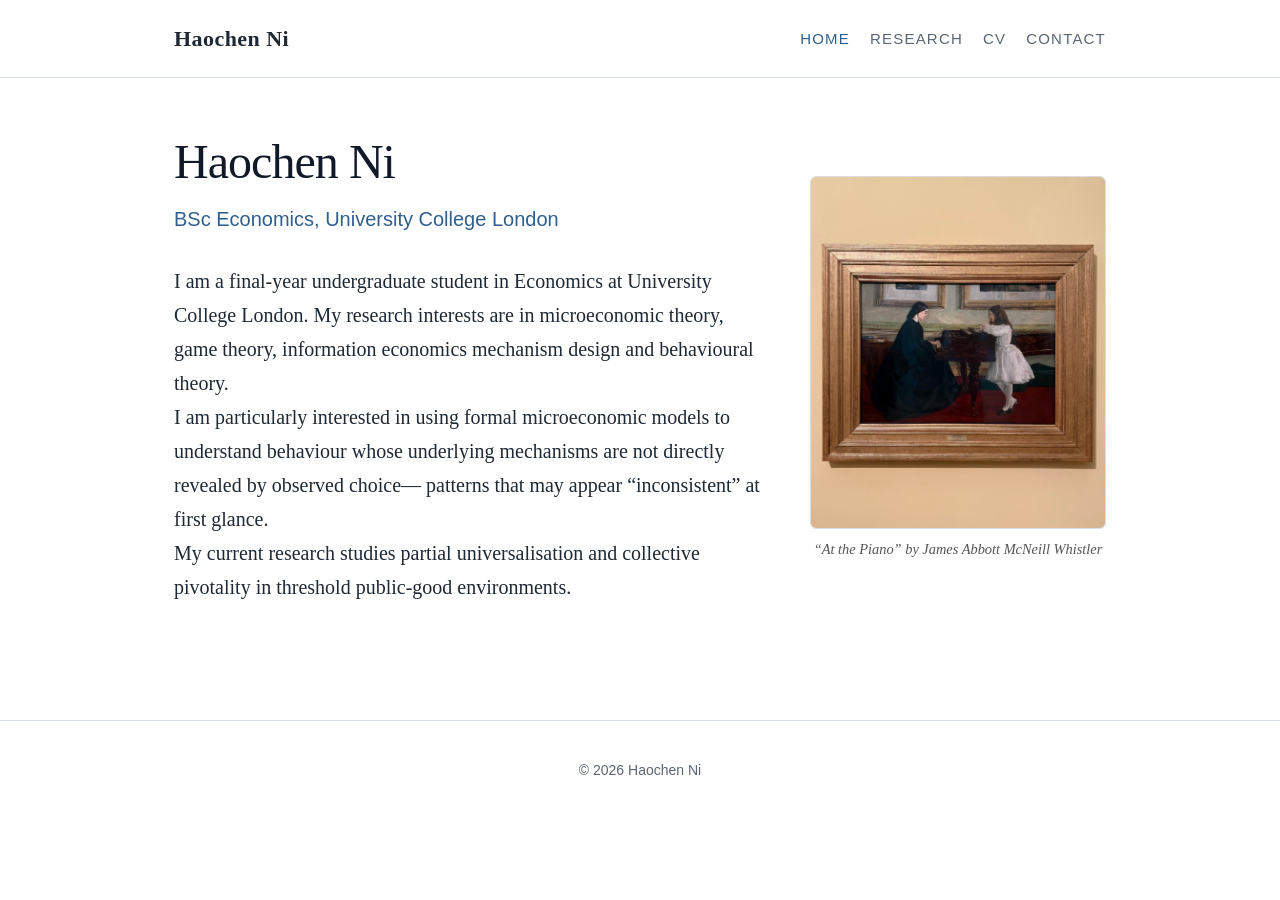
<file: index.html>
<!DOCTYPE html>
<html lang="en">
<head>
  <meta charset="UTF-8">
  <meta name="viewport" content="width=device-width, initial-scale=1.0">
  <title>Haochen Ni</title>
  <link rel="stylesheet" href="style.css">
  <!-- Google Analytics 4 -->
  <script async src="https://www.googletagmanager.com/gtag/js?id=G-QH3J73YB56"></script>
  <script>
    window.dataLayer = window.dataLayer || [];
    function gtag(){dataLayer.push(arguments);}
    gtag('js', new Date());
    gtag('config', 'G-QH3J73YB56');
</script>

</head>

<body>
  <header class="site-header">
    <nav class="navbar">
      <a class="site-name" href="index.html">Haochen Ni</a>
      <div class="nav-links">
        <a class="active" href="index.html">Home</a>
        <a href="research.html">Research</a>
        <a href="cv.html">CV</a>
        <a href="contact.html">Contact</a>
      </div>
    </nav>
  </header>

  <main>
    <section class="hero">
      <div>
        <h1 class="page-title">Haochen Ni</h1>

        <p class="subtitle">
          BSc Economics, University College London
        </p>

        <p class="intro">
          I am a final-year undergraduate student in Economics at University College London.
          My research interests are in microeconomic theory, game theory, information economics
          mechanism design and behavioural theory.
        </p>

        <p class="intro">
          I am particularly interested in using formal microeconomic models to understand 
          behaviour whose underlying mechanisms are not directly revealed by observed choice—
          patterns that may appear “inconsistent” at first glance.
        </p>

        <p class="intro">
          My current research studies partial universalisation and collective pivotality in
          threshold public-good environments. 
        </p>
      </div>

      <div style="display: flex; flex-direction: column; align-items: center;">
        <img
          class="home-image"
          src="assets/IMG_8214.jpeg"
          alt="At the Piano by James Abbott McNeill Whistler"
        >

        <p style="
          margin-top: 0.5rem;
          font-size: 0.9rem;
          color: #555;
          font-style: italic;
          text-align: center;
        ">
          “At the Piano” by James Abbott McNeill Whistler
        </p>
      </div>
    </section>
  </main>

  <footer class="site-footer">
    <p>&copy; 2026 Haochen Ni</p>
  </footer>
</body>
</html>
</file>
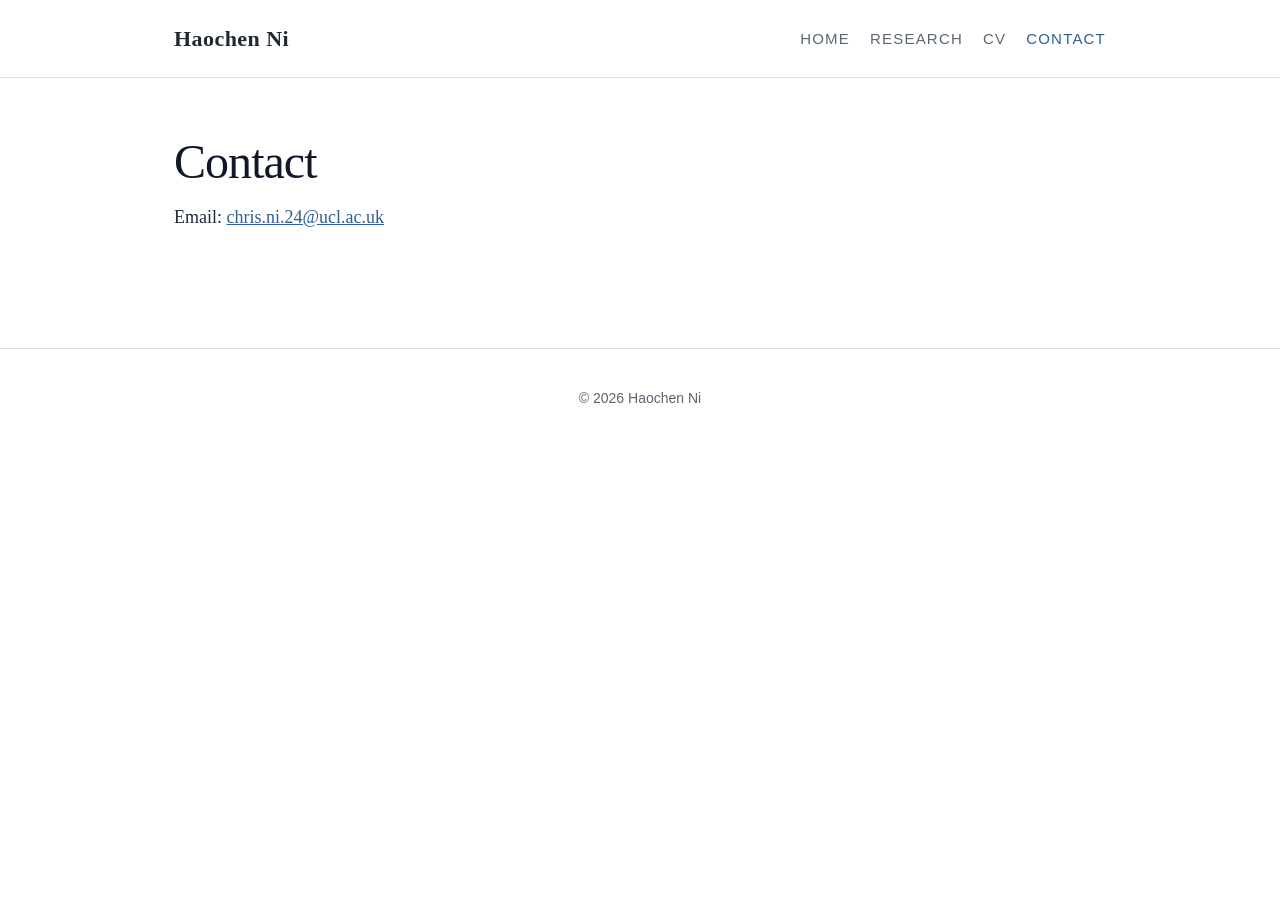
<file: contact.html>
<!DOCTYPE html>
<html lang="en">
<head>
  <meta charset="UTF-8">
  <meta name="viewport" content="width=device-width, initial-scale=1.0">
  <title>Contact | Haochen Ni</title>
  <link rel="stylesheet" href="style.css">
</head>
<body>
  <header class="site-header">
    <nav class="navbar">
      <a class="site-name" href="index.html">Haochen Ni</a>
      <div class="nav-links">
        <a href="index.html">Home</a>
        <a href="research.html">Research</a>
        <a href="cv.html">CV</a>
        <a class="active" href="contact.html">Contact</a>
      </div>
    </nav>
  </header>

  <main>
    <h1 class="page-title">Contact</h1>
    <section>
      <p>Email: <a class="email-link" href="mailto:chris.ni.24@ucl.ac.uk">chris.ni.24@ucl.ac.uk</a></p>
    </section>
  </main>

  <footer class="site-footer">
    <p>&copy; 2026 Haochen Ni</p>
  </footer>
</body>
</html>
</file>
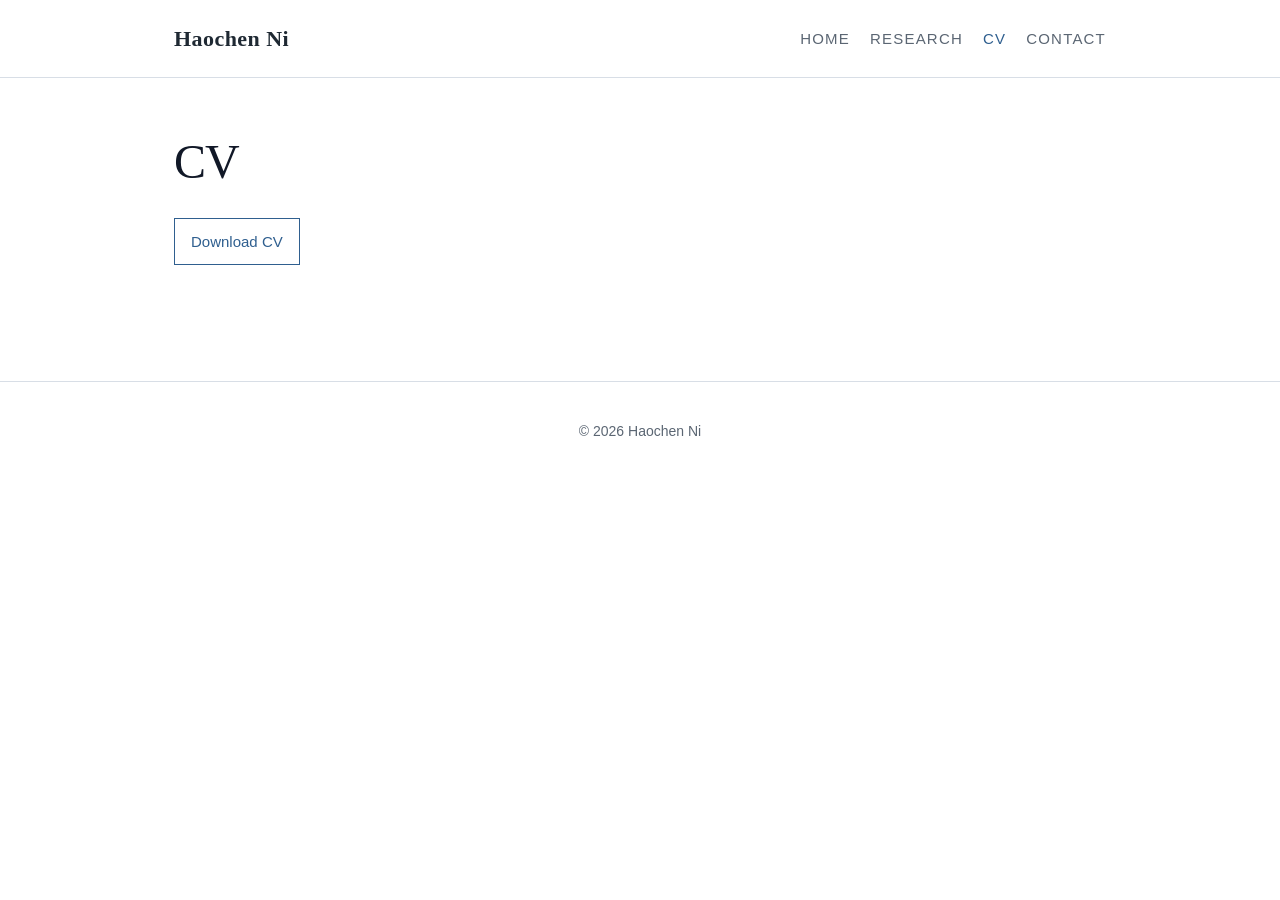
<file: cv.html>
<!DOCTYPE html>
<html lang="en">
<head>
  <meta charset="UTF-8">
  <meta name="viewport" content="width=device-width, initial-scale=1.0">
  <title>CV | Haochen Ni</title>
  <link rel="stylesheet" href="style.css">
</head>
<body>
  <header class="site-header">
    <nav class="navbar">
      <a class="site-name" href="index.html">Haochen Ni</a>
      <div class="nav-links">
        <a href="index.html">Home</a>
        <a href="research.html">Research</a>
        <a class="active" href="cv.html">CV</a>
        <a href="contact.html">Contact</a>
      </div>
    </nav>
  </header>

  <main>
    <h1 class="page-title">CV</h1>
    <section>
      <a class="button-link" href="assets/CV_Postgrad.pdf">Download CV</a>
    </section>
  </main>

  <footer class="site-footer">
    <p>&copy; 2026 Haochen Ni</p>
  </footer>
</body>
</html>
</file>
<file: style.css>
:root {
  --text: #1f2933;
  --muted: #5b6673;
  --accent: #2f5f8f;
  --accent-light: #e8f0f8;
  --border: #d8dee6;
  --max-width: 980px;
}

* {
  box-sizing: border-box;
}

body {
  margin: 0;
  background: #ffffff;
  color: var(--text);
  font-family: Georgia, "Times New Roman", serif;
  font-size: 18px;
  line-height: 1.7;
}

.site-header {
  border-bottom: 1px solid var(--border);
  background: #ffffff;
}

.navbar {
  max-width: var(--max-width);
  margin: 0 auto;
  padding: 20px 24px;
  display: flex;
  align-items: center;
  justify-content: space-between;
  gap: 24px;
}

.site-name {
  color: var(--text);
  font-size: 22px;
  font-weight: 700;
  text-decoration: none;
  letter-spacing: 0.02em;
}

.nav-links {
  display: flex;
  gap: 20px;
  flex-wrap: wrap;
}

.nav-links a {
  color: var(--muted);
  font-family: Arial, Helvetica, sans-serif;
  font-size: 15px;
  text-decoration: none;
  text-transform: uppercase;
  letter-spacing: 0.08em;
}

.nav-links a:hover,
.nav-links a.active {
  color: var(--accent);
}

main {
  max-width: var(--max-width);
  margin: 0 auto;
  padding: 56px 24px 72px;
}

.hero {
  display: grid;
  grid-template-columns: minmax(0, 2fr) minmax(260px, 1fr);
  gap: 44px;
  align-items: center;
}

.page-title {
  margin: 0 0 12px;
  color: #111827;
  font-size: clamp(32px, 5vw, 48px);
  line-height: 1.15;
  font-weight: 400;
  letter-spacing: -0.02em;
}

.subtitle {
  margin: 0 0 28px;
  color: var(--accent);
  font-family: Arial, Helvetica, sans-serif;
  font-size: 20px;
}

.intro {
  max-width: 700px;
  color: var(--text);
  font-size: 20px;
}

.home-image {
  width: 100%;
  min-height: 320px;
  border: 1px solid var(--border);
  border-radius: 6px;
  background: var(--accent-light);
  object-fit: cover;
}

.image-placeholder {
  display: flex;
  align-items: center;
  justify-content: center;
  color: var(--accent);
  font-family: Arial, Helvetica, sans-serif;
  font-size: 15px;
  text-align: center;
  padding: 24px;
}

section {
  margin: 0 0 44px;
}

h2 {
  margin: 0 0 16px;
  color: #111827;
  font-size: 30px;
  font-weight: 400;
}

.project-list {
  display: block;
  margin: 0;
}

.project {
  position: relative;
  margin-bottom: 18px;
  padding-left: 24px;
  border-left: none;
  background: transparent;
}

.project::before {
  content: "•";
  position: absolute;
  left: 0;
  top: 0;
  color: var(--text);
}

.project h3 {
  margin: 0 0 4px;
  font-size: 19px;
  line-height: 1.5;
  font-weight: 700;
}

.project p,
section p {
  margin: 0;
}

.interest-list {
  padding-left: 22px;
  margin: 0;
}

.interest-list li {
  margin-bottom: 6px;
}

.button-link {
  display: inline-block;
  margin-top: 16px;
  padding: 10px 16px;
  border: 1px solid var(--accent);
  color: var(--accent);
  font-family: Arial, Helvetica, sans-serif;
  font-size: 15px;
  text-decoration: none;
}

.button-link:hover {
  background: var(--accent-light);
}

.email-link {
  color: var(--accent);
}

.site-footer {
  border-top: 1px solid var(--border);
  color: var(--muted);
  font-family: Arial, Helvetica, sans-serif;
  font-size: 14px;
  text-align: center;
  padding: 24px;
}

@media (max-width: 720px) {
  body {
    font-size: 17px;
  }

  .navbar {
    align-items: flex-start;
    flex-direction: column;
  }

  .nav-links {
    gap: 12px 16px;
  }

  .hero {
    grid-template-columns: 1fr;
  }

  main {
    padding-top: 40px;
  }
}
</file>
